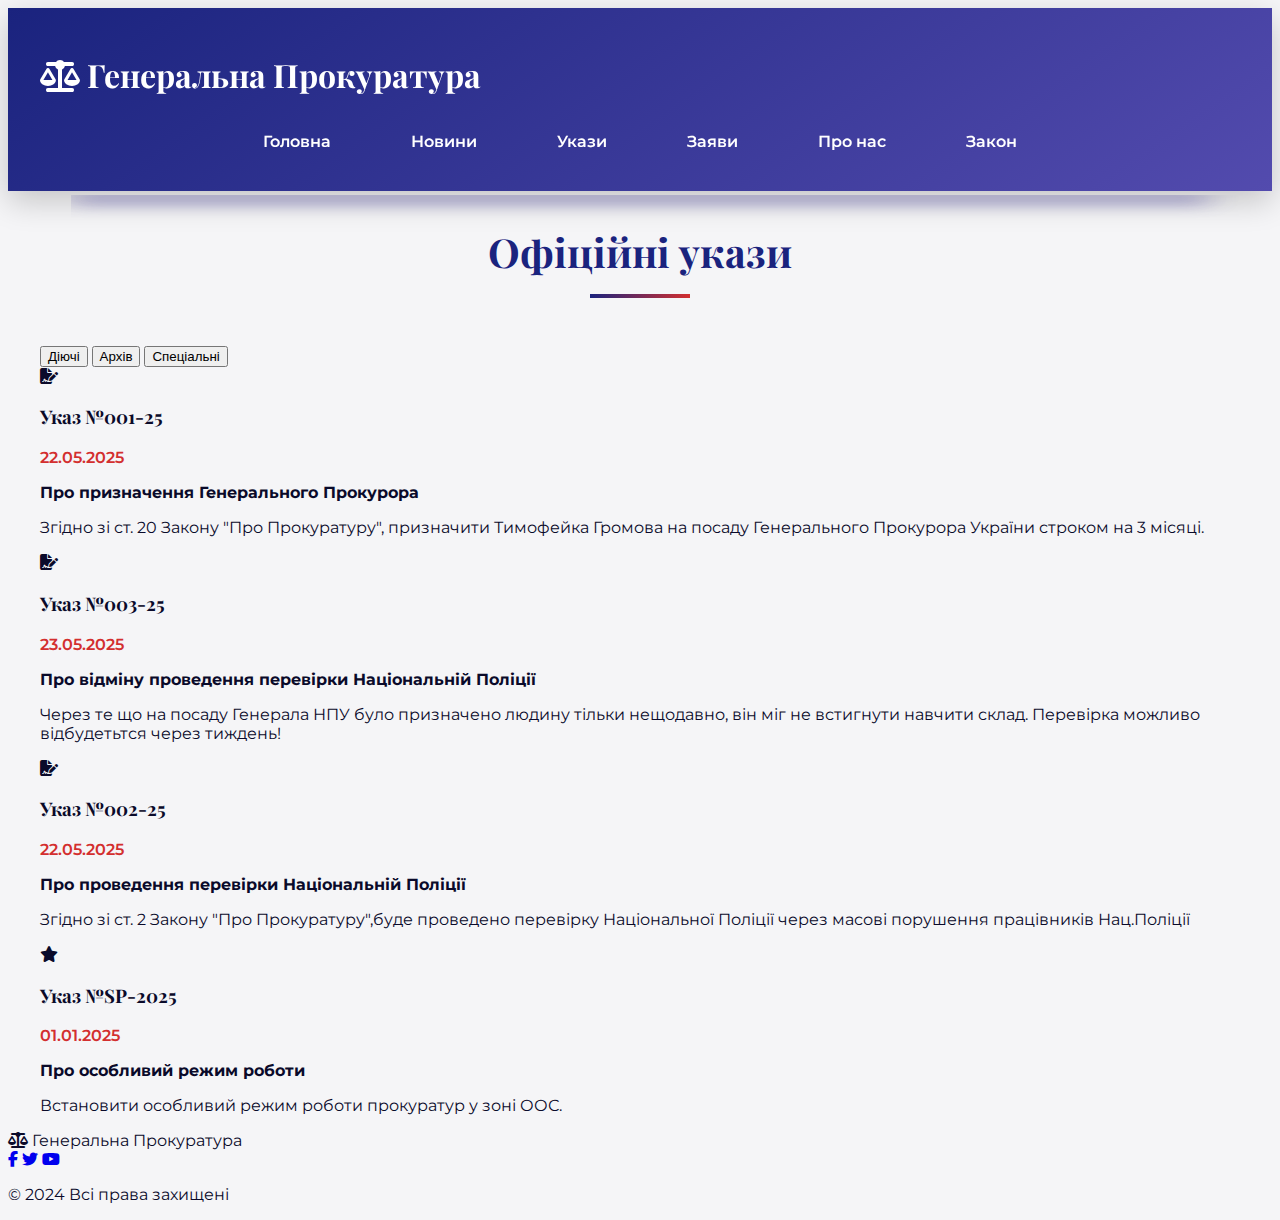
<file: decrees.html>
<!DOCTYPE html>
<html lang="uk">
<head>
  <meta charset="UTF-8">
  <meta name="viewport" content="width=device-width, initial-scale=1.0">
  <title>Укази | Генеральна Прокуратура</title>
  <link rel="stylesheet" href="css/style.css">
  <link rel="stylesheet" href="https://cdnjs.cloudflare.com/ajax/libs/font-awesome/6.4.0/css/all.min.css">
  <link href="https://fonts.googleapis.com/css2?family=Montserrat:wght@400;600;700&family=Playfair+Display:wght@700&display=swap" rel="stylesheet">
</head>
<body>
  <header>
    <div class="container">
      <h1><i class="fas fa-scale-balanced"></i> Генеральна Прокуратура</h1>
      <nav>
        <ul>
          <li><a href="index.html">Головна</a></li>
          <li><a href="news.html">Новини</a></li>
          <li><a href="decrees.html" class="active">Укази</a></li>
          <li><a href="statements.html">Заяви</a></li>
          <li><a href="about.html">Про нас</a></li>
          <li><a href="law.html">Закон</a></li>
        </ul>
      </nav>
    </div>
  </header>

  <main class="container">
    <section class="decrees-section">
      <h2 class="section-title">Офіційні укази</h2>
      
      <div class="decrees-tabs">
        <!-- Кнопки для перемикання вкладок -->
        <div class="tab-buttons">
          <button class="tab-btn active" data-tab="current">Діючі</button>
          <button class="tab-btn" data-tab="archive">Архів</button>
          <button class="tab-btn" data-tab="special">Спеціальні</button>
        </div>

        <!-- Вміст вкладок -->
        <div class="tab-content">
          <!-- Вкладка "Діючі" -->
          <div id="current" class="tab-pane active">
            <div class="decree-card">
              <div class="decree-header">
                <i class="fas fa-file-signature"></i>
                <h3>Указ №001-25</h3>
                <span class="decree-date">22.05.2025</span>
              </div>
              <div class="decree-body">
                <p><strong>Про призначення Генерального Прокурора</strong></p>
                <p>Згідно зі ст. 20 Закону "Про Прокуратуру", призначити Тимофейка Громова на посаду Генерального Прокурора України строком на 3 місяці.</p>
              </div>
            </div>
            <div id="current" class="tab-pane active">
            <div class="decree-card">
              <div class="decree-header">
                <i class="fas fa-file-signature"></i>
                <h3>Указ №003-25</h3>
                <span class="decree-date">23.05.2025</span>
              </div>
              <div class="decree-body">
                <p><strong>Про відміну проведення перевірки Національній Поліції</strong></p>
                <p> Через те що на посаду Генерала НПУ було призначено людину тільки нещодавно, він міг не встигнути навчити склад. Перевірка можливо відбудетьтся через тиждень! </p>
              </div>
            </div>

           
          <!-- Вкладка "Архів" -->
           </div>
<div id="current" class="tab-pane archive">
            <div class="decree-card">
              <div class="decree-header">
                <i class="fas fa-file-signature"></i>
                <h3>Указ №002-25</h3>
                <span class="decree-date">22.05.2025</span>
              </div>
              <div class="decree-body">
                <p><strong>Про проведення перевірки Національній Поліції</strong></p>
                <p>Згідно зі ст. 2 Закону "Про Прокуратуру",буде проведено перевірку Національної Поліції через масові порушення працівників Нац.Поліції </p>
              </div>
            </div>

          <!-- Вкладка "Спеціальні" -->
          <div id="special" class="tab-pane">
            <div class="decree-card">
              <div class="decree-header">
                <i class="fas fa-star"></i>
                <h3>Указ №SP-2025</h3>
                <span class="decree-date">01.01.2025</span>
              </div>
              <div class="decree-body">
                <p><strong>Про особливий режим роботи</strong></p>
                <p>Встановити особливий режим роботи прокуратур у зоні ООС.</p>
              </div>
            </div>
          </div>
        </div>
      </div>
    </section>
  </main>

  <footer>
    <div class="footer-content">
      <div class="footer-logo">
        <i class="fas fa-scale-balanced"></i>
        <span>Генеральна Прокуратура</span>
      </div>
      <div class="footer-links">
        <a href="#"><i class="fab fa-facebook-f"></i></a>
        <a href="#"><i class="fab fa-twitter"></i></a>
        <a href="#"><i class="fab fa-youtube"></i></a>
      </div>
    </div>
    <div class="footer-bottom">
      <p>© 2024 Всі права захищені</p>
    </div>
  </footer>

  <script>
    // Скрипт для перемикання вкладок
    document.querySelectorAll('.tab-btn').forEach(btn => {
      btn.addEventListener('click', () => {
        // Видаляємо активний клас у всіх кнопок і вкладок
        document.querySelectorAll('.tab-btn').forEach(b => b.classList.remove('active'));
        document.querySelectorAll('.tab-pane').forEach(p => p.classList.remove('active'));
        
        // Додаємо активний клас до обраної кнопки і вкладки
        btn.classList.add('active');
        const tabId = btn.getAttribute('data-tab');
        document.getElementById(tabId).classList.add('active');
      });
    });
  </script>
</body>
</html>
</file>
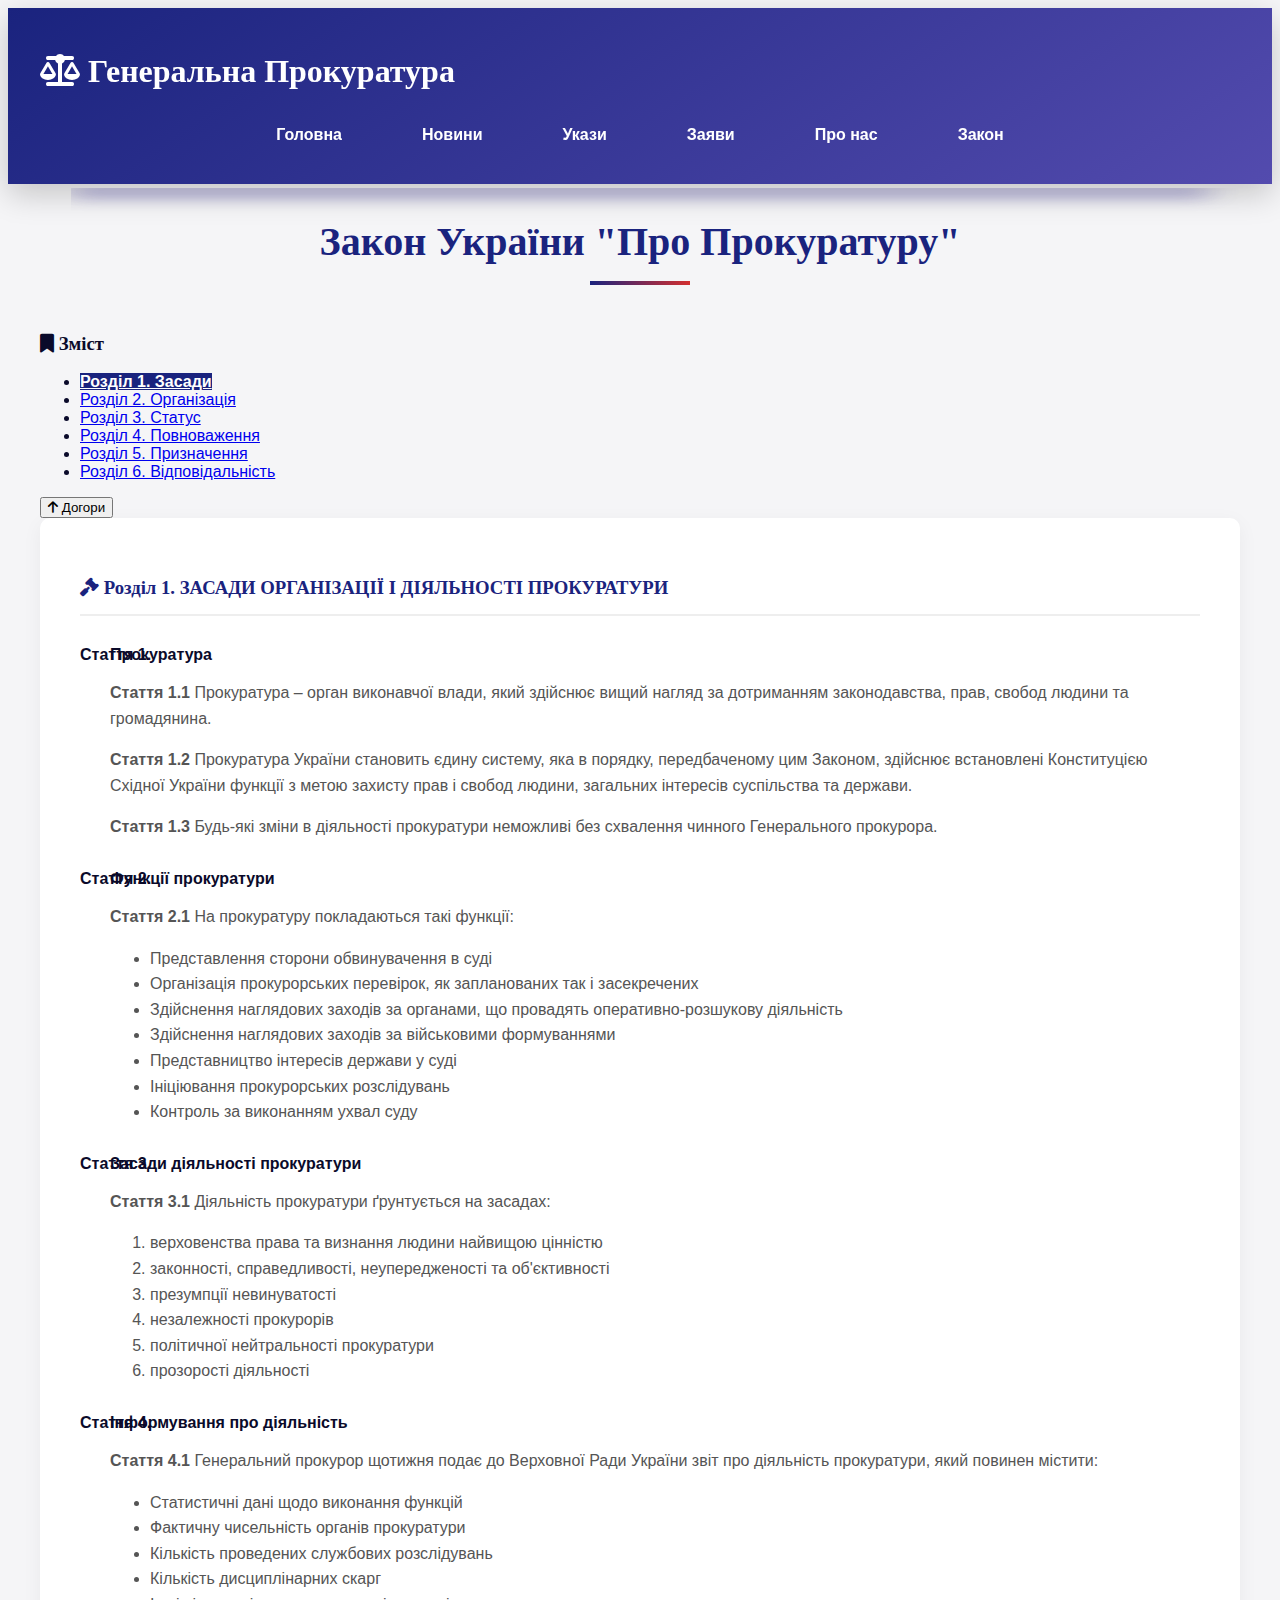
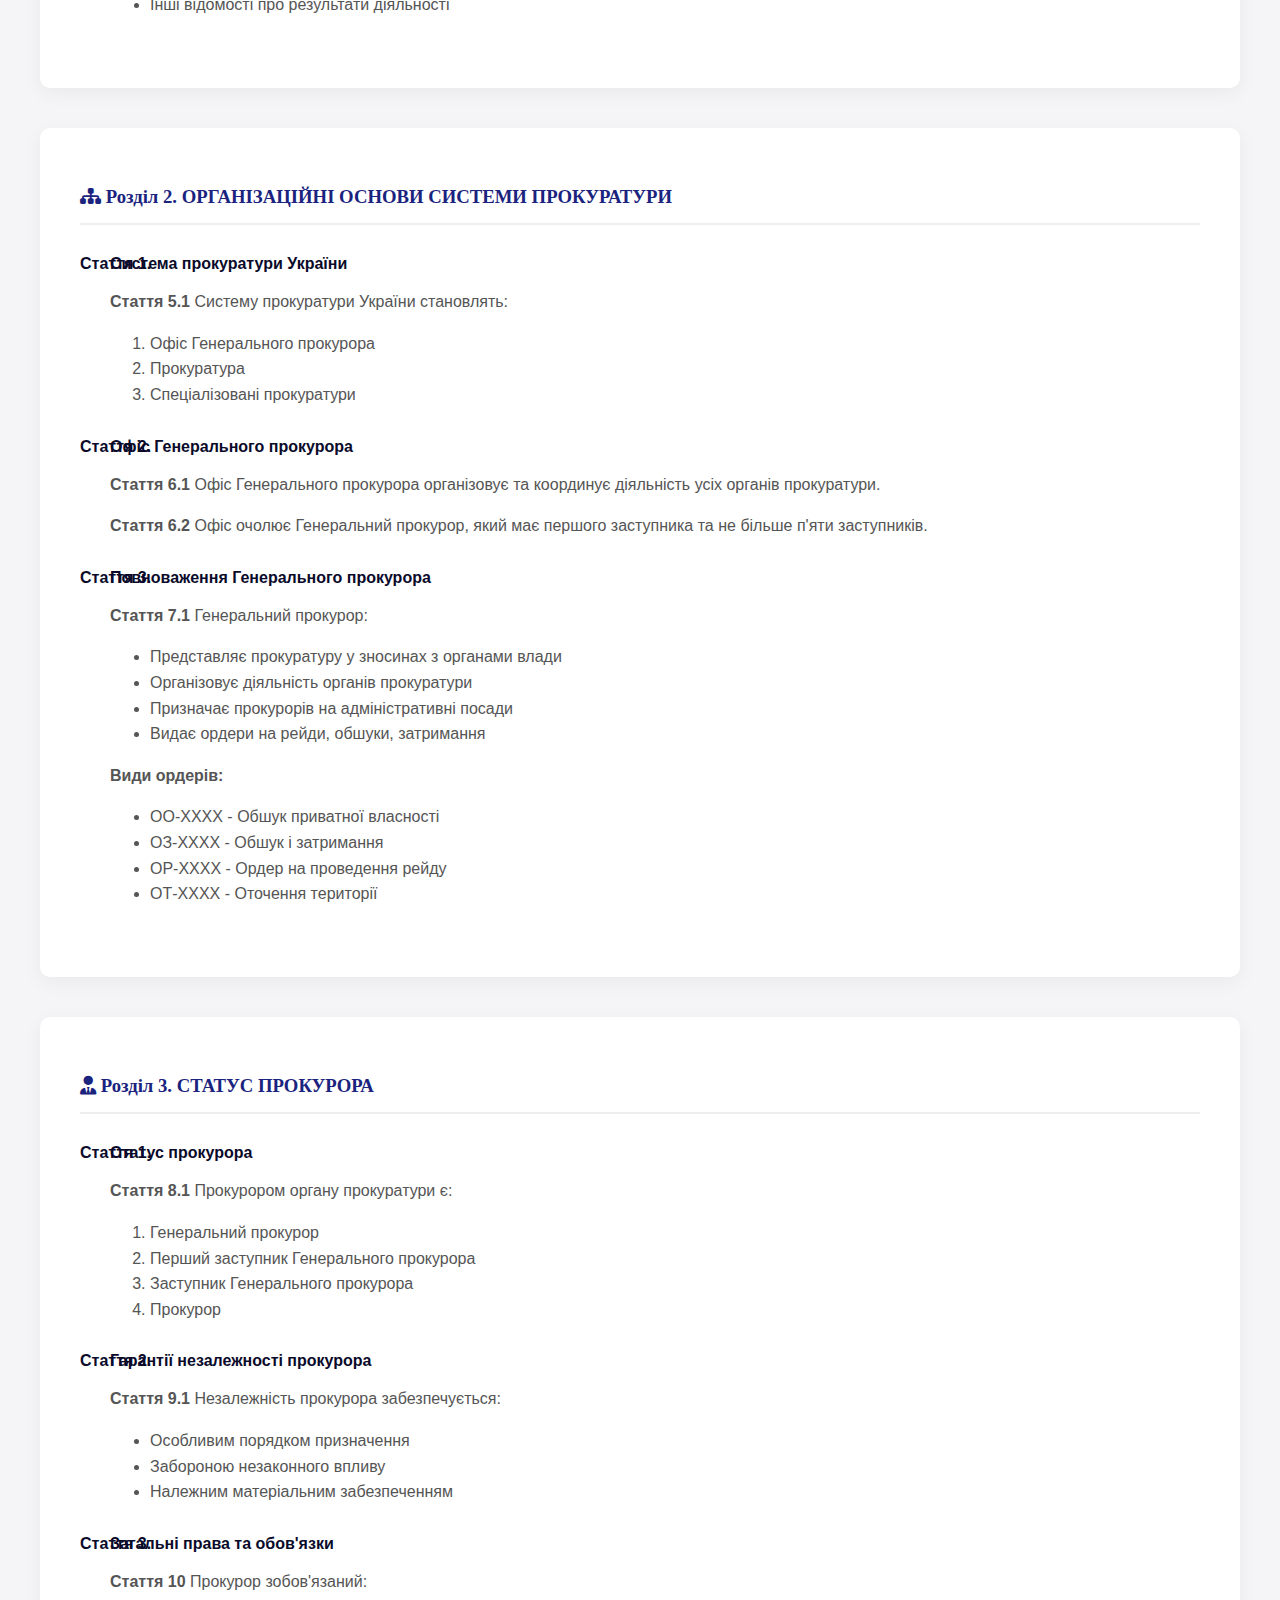
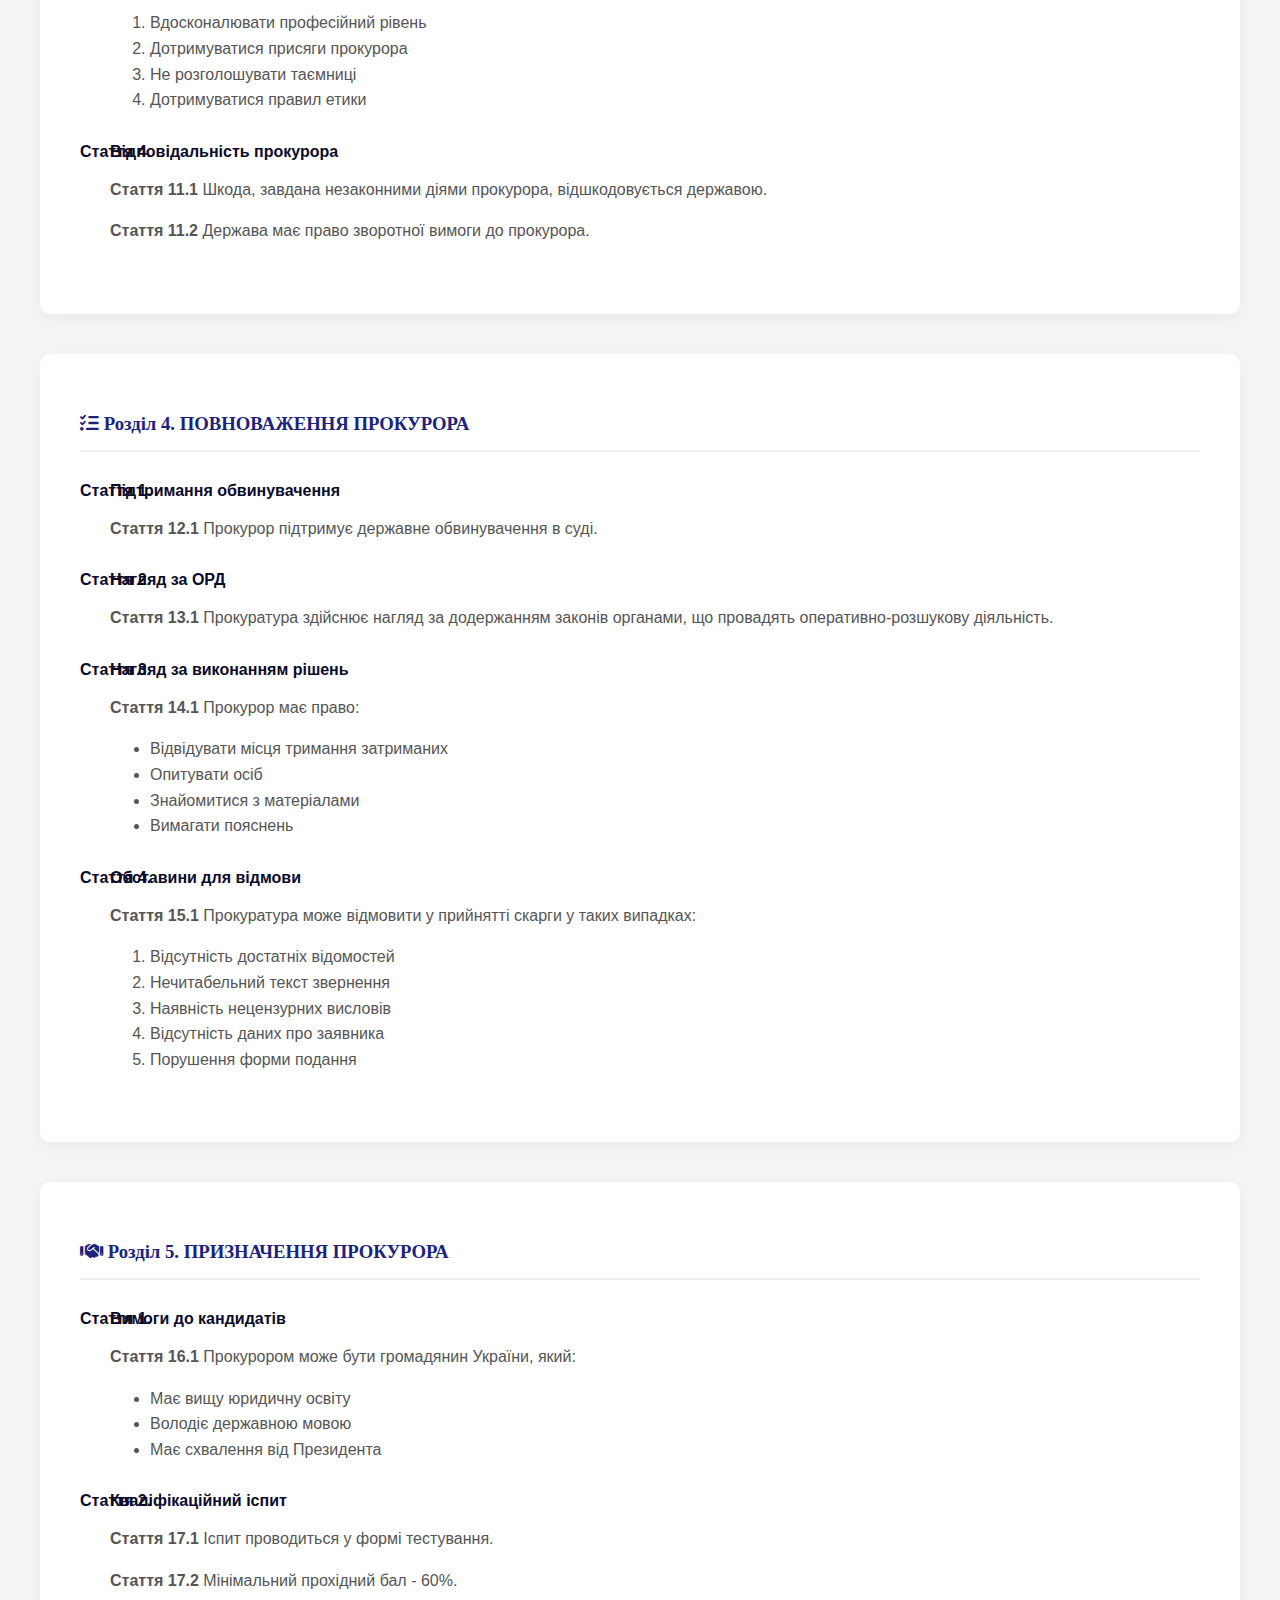
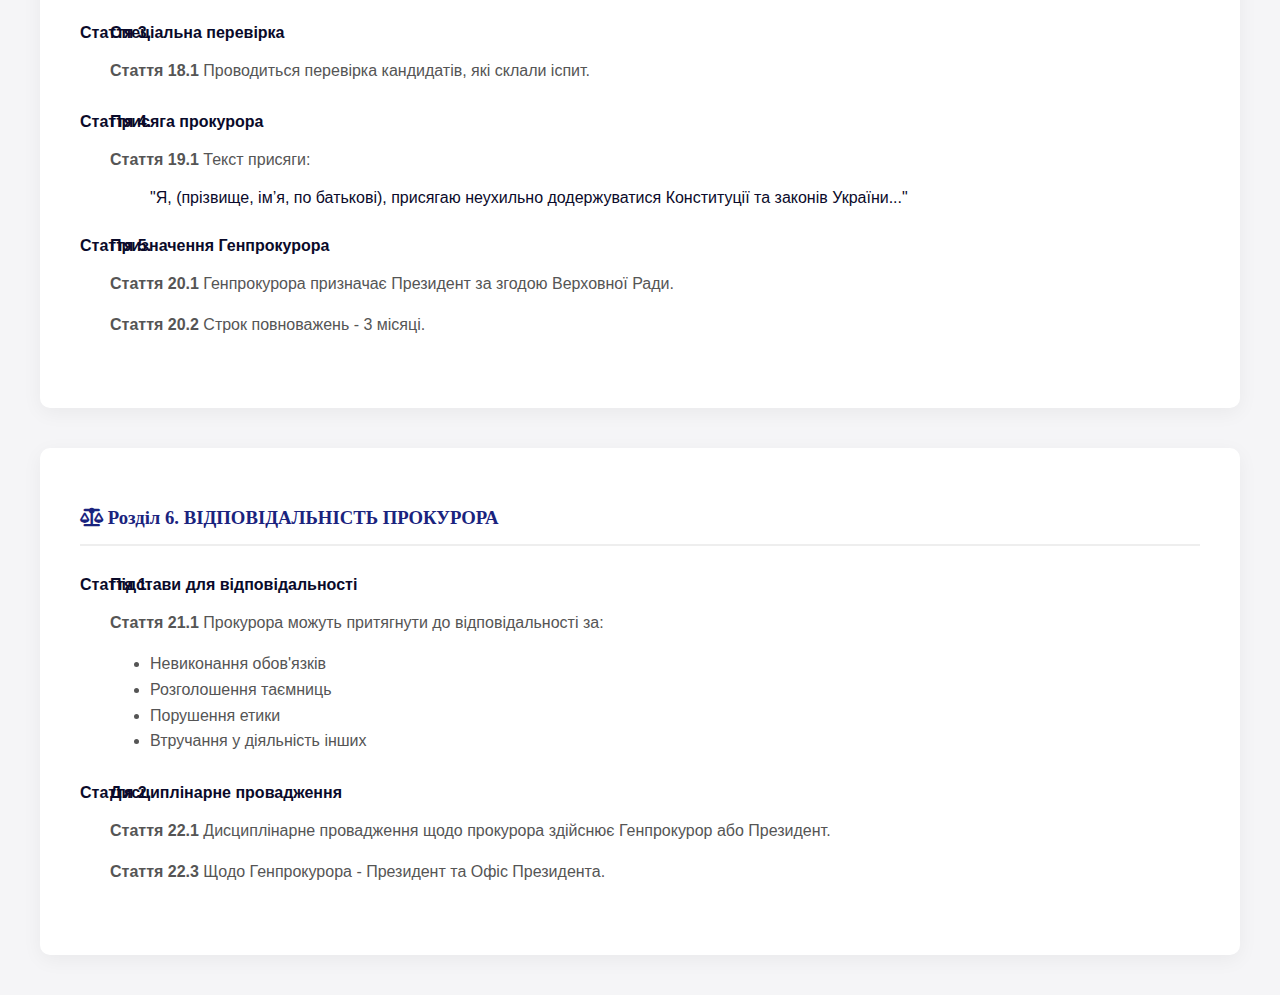
<file: law.html>
<!DOCTYPE html>
<html lang="uk">
<head>
  <meta charset="UTF-8">
  <meta name="viewport" content="width=device-width, initial-scale=1.0">
  <title>Закон про Прокуратуру | Генпрокуратура</title>
  <link rel="stylesheet" href="css/style.css">
  <link rel="stylesheet" href="https://cdnjs.cloudflare.com/ajax/libs/font-awesome/6.4.0/css/all.min.css">
  <style>
    /* Стилі для активної навігації */
    .nav-link.active {
      background: var(--primary);
      color: white;
      font-weight: 600;
    }
    
    /* Плавні переходи */
    html {
      scroll-behavior: smooth;
    }
    
    /* Нумерація статей */
    .article-item {
      counter-increment: article-counter;
      position: relative;
      padding-left: 30px;
    }
    
    .article-item h4::before {
      content: "Стаття " counter(article-counter) ".";
      position: absolute;
      left: 0;
      font-weight: bold;
    }
  </style>
</head>
<body>
  <header>
    <div class="container">
      <h1><i class="fas fa-scale-balanced"></i> Генеральна Прокуратура</h1>
      <nav>
        <ul>
          <li><a href="index.html">Головна</a></li>
          <li><a href="news.html">Новини</a></li>
          <li><a href="decrees.html">Укази</a></li>
          <li><a href="statements.html">Заяви</a></li>
          <li><a href="about.html">Про нас</a></li>
          <li><a href="law.html" class="active">Закон</a></li>
        </ul>
      </nav>
    </div>
  </header>

  <main class="container">
    <section class="law-section">
      <h2 class="section-title">Закон України "Про Прокуратуру"</h2>
      
      <div class="law-content-wrapper">
        <!-- Бічна панель -->
        <aside class="law-nav">
          <h3><i class="fas fa-bookmark"></i> Зміст</h3>
          <ul>
            <li><a href="#section1" class="nav-link active">Розділ 1. Засади</a></li>
            <li><a href="#section2" class="nav-link">Розділ 2. Організація</a></li>
            <li><a href="#section3" class="nav-link">Розділ 3. Статус</a></li>
            <li><a href="#section4" class="nav-link">Розділ 4. Повноваження</a></li>
            <li><a href="#section5" class="nav-link">Розділ 5. Призначення</a></li>
            <li><a href="#section6" class="nav-link">Розділ 6. Відповідальність</a></li>
          </ul>
          
          <!-- Кнопка "Догори" -->
          <button id="toTopBtn" class="to-top-btn">
            <i class="fas fa-arrow-up"></i> Догори
          </button>
        </aside>

        <!-- Основний контент -->
        <div class="law-articles">
          <!-- Розділ 1 -->
          <article id="section1" class="law-article">
            <h3><i class="fas fa-gavel"></i> Розділ 1. ЗАСАДИ ОРГАНІЗАЦІЇ І ДІЯЛЬНОСТІ ПРОКУРАТУРИ</h3>
            
            <div class="article-item">
              <h4> Прокуратура </h4>
              <p><strong>Стаття 1.1</strong> Прокуратура – орган виконавчої влади, який здійснює вищий нагляд за дотриманням законодавства, прав, свобод людини та громадянина.</p>
              <p><strong>Стаття 1.2</strong> Прокуратура України становить єдину систему, яка в порядку, передбаченому цим Законом, здійснює встановлені Конституцією Східної України функції з метою захисту прав і свобод людини, загальних інтересів суспільства та держави.</p>
              <p><strong>Стаття 1.3</strong> Будь-які зміни в діяльності прокуратури неможливі без схвалення чинного Генерального прокурора.</p>
            </div>


<div class="article-item">
              <h4>Функції прокуратури</h4>
              <p><strong>Стаття 2.1</strong> На прокуратуру покладаються такі функції:</p>
              <ul>
                <li>Представлення сторони обвинувачення в суді</li>
                <li>Організація прокурорських перевірок, як запланованих так і засекречених</li>
                <li>Здійснення наглядових заходів за органами, що провадять оперативно-розшукову діяльність</li>
                <li>Здійснення наглядових заходів за військовими формуваннями</li>
                <li>Представництво інтересів держави у суді</li>
                <li>Ініціювання прокурорських розслідувань</li>
                <li>Контроль за виконанням ухвал суду</li>
              </ul>
            </div>

            <div class="article-item">
              <h4>Засади діяльності прокуратури</h4>
              <p><strong>Стаття 3.1</strong> Діяльність прокуратури ґрунтується на засадах:</p>
              <ol>
                <li>верховенства права та визнання людини найвищою цінністю</li>
                <li>законності, справедливості, неупередженості та об'єктивності</li>
                <li>презумпції невинуватості</li>
                <li>незалежності прокурорів</li>
                <li>політичної нейтральності прокуратури</li>
                <li>прозорості діяльності</li>
              </ol>
            </div>

            <div class="article-item">
              <h4>Інформування про діяльність</h4>
              <p><strong>Стаття 4.1</strong> Генеральний прокурор щотижня подає до Верховної Ради України звіт про діяльність прокуратури, який повинен містити:</p>
              <ul>
                <li>Статистичні дані щодо виконання функцій</li>
                <li>Фактичну чисельність органів прокуратури</li>
                <li>Кількість проведених службових розслідувань</li>
                <li>Кількість дисциплінарних скарг</li>
                <li>Інші відомості про результати діяльності</li>
              </ul>
            </div>
          </article>

          <!-- Розділ 2 -->
          <article id="section2" class="law-article">
            <h3><i class="fas fa-sitemap"></i> Розділ 2. ОРГАНІЗАЦІЙНІ ОСНОВИ СИСТЕМИ ПРОКУРАТУРИ</h3>
            
            <div class="article-item">
              <h4>Система прокуратури України</h4>
              <p><strong>Стаття 5.1</strong> Систему прокуратури України становлять:</p>
              <ol>
                <li>Офіс Генерального прокурора</li>
                <li>Прокуратура</li>
                <li>Спеціалізовані прокуратури</li>
              </ol>
            </div>

            <div class="article-item">
              <h4>Офіс Генерального прокурора</h4>
              <p><strong>Стаття 6.1</strong> Офіс Генерального прокурора організовує та координує діяльність усіх органів прокуратури.</p>
              <p><strong>Стаття 6.2</strong> Офіс очолює Генеральний прокурор, який має першого заступника та не більше п'яти заступників.</p>
            </div>

            <div class="article-item">
              <h4>Повноваження Генерального прокурора</h4>
              <p><strong>Стаття 7.1</strong> Генеральний прокурор:</p>
              <ul>
                <li>Представляє прокуратуру у зносинах з органами влади</li>
                <li>Організовує діяльність органів прокуратури</li>
                <li>Призначає прокурорів на адміністративні посади</li>
                <li>Видає ордери на рейди, обшуки, затримання</li>
              </ul>
              <p><strong>Види ордерів:</strong></p>
              <ul>
                <li>ОО-XXXX - Обшук приватної власності</li>
                <li>ОЗ-XXXX - Обшук і затримання</li>
                <li>ОР-XXXX - Ордер на проведення рейду</li>
                <li>ОТ-XXXX - Оточення території</li>
              </ul>
            </div>
          </article>


<!-- Розділ 3 -->
          <article id="section3" class="law-article">
            <h3><i class="fas fa-user-tie"></i> Розділ 3. СТАТУС ПРОКУРОРА</h3>
            
            <div class="article-item">
              <h4>Статус прокурора</h4>
              <p><strong>Стаття 8.1</strong> Прокурором органу прокуратури є:</p>
              <ol>
                <li>Генеральний прокурор</li>
                <li>Перший заступник Генерального прокурора</li>
                <li>Заступник Генерального прокурора</li>
                <li>Прокурор</li>
              </ol>
            </div>

            <div class="article-item">
              <h4>Гарантії незалежності прокурора</h4>
              <p><strong>Стаття 9.1</strong> Незалежність прокурора забезпечується:</p>
              <ul>
                <li>Особливим порядком призначення</li>
                <li>Забороною незаконного впливу</li>
                <li>Належним матеріальним забезпеченням</li>
              </ul>
            </div>

            <div class="article-item">
              <h4>Загальні права та обов'язки</h4>
              <p><strong>Стаття 10</strong> Прокурор зобов'язаний:</p>
              <ol>
                <li>Вдосконалювати професійний рівень</li>
                <li>Дотримуватися присяги прокурора</li>
                <li>Не розголошувати таємниці</li>
                <li>Дотримуватися правил етики</li>
              </ol>
            </div>

            <div class="article-item">
              <h4>Відповідальність прокурора</h4>
              <p><strong>Стаття 11.1</strong> Шкода, завдана незаконними діями прокурора, відшкодовується державою.</p>
              <p><strong>Стаття 11.2</strong> Держава має право зворотної вимоги до прокурора.</p>
            </div>
          </article>

          <!-- Розділ 4 -->
          <article id="section4" class="law-article">
            <h3><i class="fas fa-tasks"></i> Розділ 4. ПОВНОВАЖЕННЯ ПРОКУРОРА</h3>
            
            <div class="article-item">
              <h4>Підтримання обвинувачення</h4>
              <p><strong>Стаття 12.1</strong> Прокурор підтримує державне обвинувачення в суді.</p>
            </div>

            <div class="article-item">
              <h4>Нагляд за ОРД</h4>
              <p><strong>Стаття 13.1</strong> Прокуратура здійснює нагляд за додержанням законів органами, що провадять оперативно-розшукову діяльність.</p>
            </div>

            <div class="article-item">
              <h4>Нагляд за виконанням рішень</h4>
              <p><strong>Стаття 14.1</strong> Прокурор має право:</p>
              <ul>
                <li>Відвідувати місця тримання затриманих</li>
                <li>Опитувати осіб</li>
                <li>Знайомитися з матеріалами</li>
                <li>Вимагати пояснень</li>
              </ul>
            </div>

            <div class="article-item">
              <h4>Обставини для відмови</h4>
              <p><strong>Стаття 15.1</strong> Прокуратура може відмовити у прийнятті скарги у таких випадках:</p>
              <ol>
                <li>Відсутність достатніх відомостей</li>
                <li>Нечитабельний текст звернення</li>
                <li>Наявність нецензурних висловів</li>
                <li>Відсутність даних про заявника</li>
                <li>Порушення форми подання</li>
              </ol>
            </div>
          </article>

          <!-- Розділ 5 -->
          <article id="section5" class="law-article">
            <h3><i class="fas fa-handshake"></i> Розділ 5. ПРИЗНАЧЕННЯ ПРОКУРОРА</h3>
            
            <div class="article-item">
              <h4>Вимоги до кандидатів</h4>
              <p><strong>Стаття 16.1</strong> Прокурором може бути громадянин України, який:</p>
              <ul>
                <li>Має вищу юридичну освіту</li>
                <li>Володіє державною мовою</li>
                <li>Має схвалення від Президента</li>
              </ul>
            </div>


<div class="article-item">
              <h4>Кваліфікаційний іспит</h4>
              <p><strong>Стаття 17.1</strong> Іспит проводиться у формі тестування.</p>
              <p><strong>Стаття 17.2</strong> Мінімальний прохідний бал - 60%.</p>
            </div>

            <div class="article-item">
              <h4>Спеціальна перевірка</h4>
              <p><strong>Стаття 18.1</strong> Проводиться перевірка кандидатів, які склали іспит.</p>
            </div>

            <div class="article-item">
              <h4>Присяга прокурора</h4>
              <p><strong>Стаття 19.1</strong> Текст присяги:</p>
              <blockquote>
                "Я, (прізвище, ім’я, по батькові), присягаю неухильно додержуватися Конституції та законів України..."
              </blockquote>
            </div>

            <div class="article-item">
              <h4>Призначення Генпрокурора</h4>
              <p><strong>Стаття 20.1</strong> Генпрокурора призначає Президент за згодою Верховної Ради.</p>
              <p><strong>Стаття 20.2</strong> Строк повноважень - 3 місяці.</p>
            </div>
          </article>

          <!-- Розділ 6 -->
          <article id="section6" class="law-article">
            <h3><i class="fas fa-balance-scale"></i> Розділ 6. ВІДПОВІДАЛЬНІСТЬ ПРОКУРОРА</h3>
            
            <div class="article-item">
              <h4>Підстави для відповідальності</h4>
              <p><strong>Стаття 21.1</strong> Прокурора можуть притягнути до відповідальності за:</p>
              <ul>
                <li>Невиконання обов'язків</li>
                <li>Розголошення таємниць</li>
                <li>Порушення етики</li>
                <li>Втручання у діяльність інших</li>
              </ul>
            </div>

            <div class="article-item">
              <h4>Дисциплінарне провадження</h4>
              <p><strong>Стаття 22.1</strong> Дисциплінарне провадження щодо прокурора здійснює Генпрокурор або Президент.</p>
              <p><strong>Стаття 22.3</strong> Щодо Генпрокурора - Президент та Офіс Президента.</p>
            </div>
          </article>
        </div>
      </div>
    </section>
  </main>

  <!-- Футер без змін -->

  <script>
    // Оновлення активної навігації при скролі
    const sections = document.querySelectorAll('.law-article');
    const navLinks = document.querySelectorAll('.nav-link');

    window.addEventListener('scroll', () => {
      let current = '';
      
      sections.forEach(section => {
        const sectionTop = section.offsetTop;
        const sectionHeight = section.clientHeight;
        
        if (pageYOffset >= (sectionTop - 150)) {
          current = section.getAttribute('id');
        }
      });

      navLinks.forEach(link => {
        link.classList.remove('active');
        if (link.getAttribute('href') === #${current}) {
          link.classList.add('active');
        }
      });
    });

    // Кнопка "Догори"
    const toTopBtn = document.getElementById('toTopBtn');
    toTopBtn.addEventListener('click', () => {
      window.scrollTo({
        top: 0,
        behavior: 'smooth'
      });
    });

    window.addEventListener('scroll', () => {
      if (window.pageYOffset > 300) {
        toTopBtn.style.opacity = '1';
        toTopBtn.style.visibility = 'visible';
      } else {
        toTopBtn.style.opacity = '0';
        toTopBtn.style.visibility = 'hidden';
      }
    });
  </script>
</body>
</html>
</file>
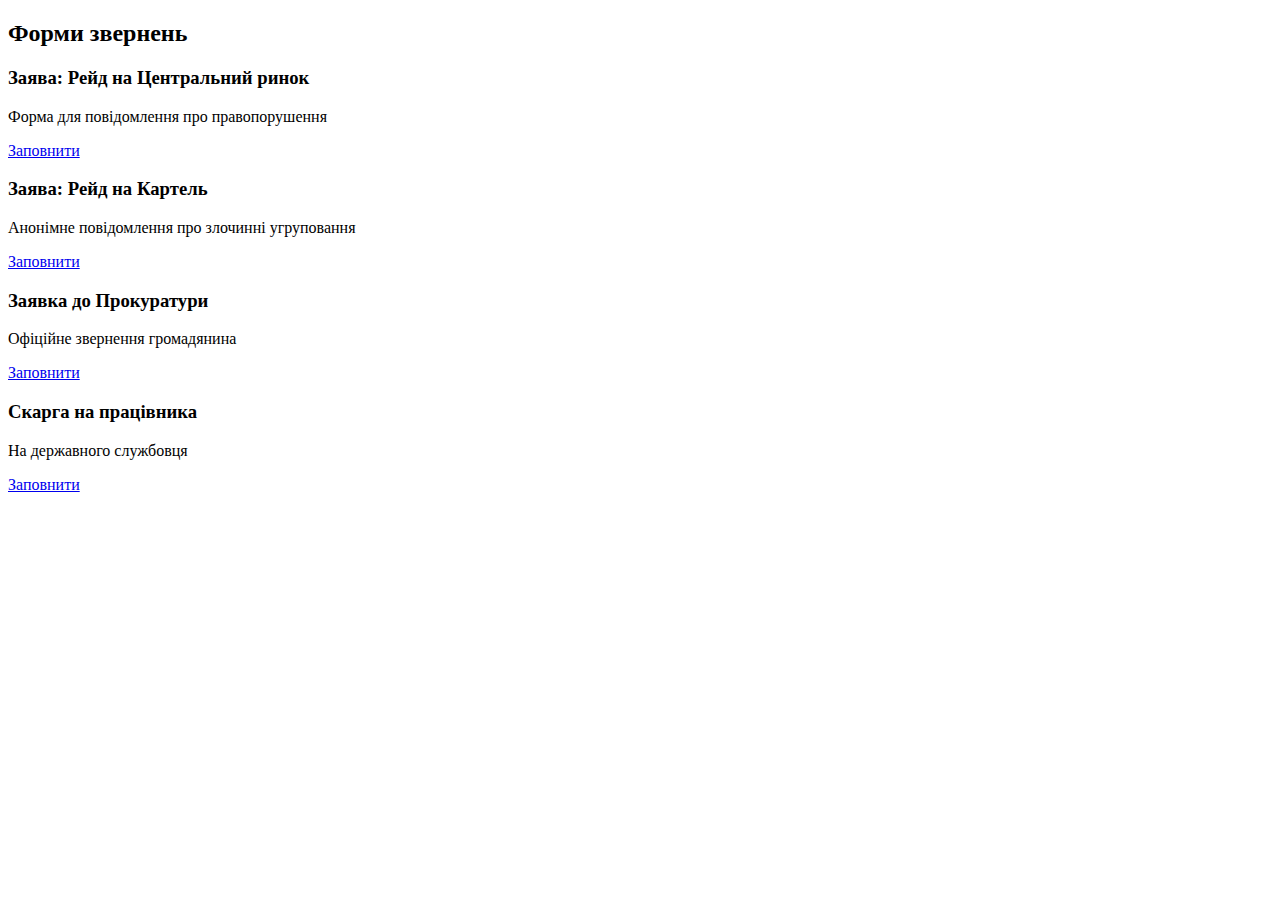
<file: statements.html>
<!DOCTYPE html>
<html lang="uk">
<head>
  <!-- Заголовок як на головній -->
</head>
<body>
  <header>
    <!-- Хедер як на головній -->
  </header>

  <main class="container">
    <section class="animated-section">
      <h2 class="section-title">Форми звернень</h2>
      
      <div class="features-grid">
        <!-- Заява 1 -->
        <div class="feature-card statement-card">
          <i class="fas fa-file-alt"></i>
          <h3>Заява: Рейд на Центральний ринок</h3>
          <p>Форма для повідомлення про правопорушення</p>
          <div class="wave-hover"></div>
          <a href="https://docs.google.com/forms/d/e/1FAIpQLSdibVAwJvpu1Qnlyz8pt8-bL2HBcemKLCL5YjnHErfCWHSWVg/viewform?usp=header" 
             class="cta-button" target="_blank">Заповнити <i class="fas fa-external-link-alt"></i></a>
        </div>

        <!-- Заява 2 -->
        <div class="feature-card statement-card">
          <i class="fas fa-gavel"></i>
          <h3>Заява: Рейд на Картель</h3>
          <p>Анонімне повідомлення про злочинні угруповання</p>
          <div class="wave-hover"></div>
          <a href="https://docs.google.com/forms/d/e/1FAIpQLSdibVAwJvpu1Qnlyz8pt8-bL2HBcemKLCL5YjnHErfCWHSWVg/viewform?usp=header"
             class="cta-button" target="_blank">Заповнити <i class="fas fa-external-link-alt"></i></a>
        </div>

        <!-- Заява 3 -->
        <div class="feature-card statement-card">
          <i class="fas fa-balance-scale"></i>
          <h3>Заявка до Прокуратури</h3>
          <p>Офіційне звернення громадянина</p>
          <div class="wave-hover"></div>
          <a href="https://docs.google.com/forms/d/e/1FAIpQLScyEFyzH92guBSSMf3SBFd9ywncg-w0NYayv0qvcWwd_Gn7Gw/viewform?usp=header"
             class="cta-button" target="_blank">Заповнити <i class="fas fa-external-link-alt"></i></a>
        </div>

        <!-- Заява 4 -->
        <div class="feature-card statement-card">
          <i class="fas fa-user-shield"></i>
          <h3>Скарга на працівника</h3>
          <p>На державного службовця</p>
          <div class="wave-hover"></div>
          <a href="https://docs.google.com/forms/d/e/1FAIpQLSfhwVRX--4rZtifZaqVwgpH75ZrwhcZPuUJekG-iPHpTf6VBQ/viewform?usp=header"
             class="cta-button" target="_blank">Заповнити <i class="fas fa-external-link-alt"></i></a>
        </div>
      </div>
    </section>
  </main>

  <footer>
    <!-- Футер як на головній -->
  </footer>
</body>
</html>
</file>
<file: css/style.css>
/* Глобальні змінні */
:root {
  --primary: #1a237e;
  --primary-light: #534bae;
  --secondary: #d32f2f;
  --accent: #ffab00;
  --dark: #0a0a2a;
  --light: #f5f5f7;
  --transition: all 0.4s cubic-bezier(0.175, 0.885, 0.32, 1.275);
}

/* Базові стилі */
@import url('https://fonts.googleapis.com/css2?family=Montserrat:wght@400;600;700&family=Playfair+Display:wght@700&display=swap');

body {
  font-family: 'Montserrat', sans-serif;
  background-color: var(--light);
  color: var(--dark);
  overflow-x: hidden;
}

/* Хедер з 3D-ефектом */
header {
  background: linear-gradient(145deg, var(--primary), var(--primary-light));
  color: white;
  padding: 1.5rem 0;
  box-shadow: 0 10px 30px rgba(0, 0, 0, 0.2);
  position: relative;
  z-index: 1000;
  transform-style: preserve-3d;
}

header::before {
  content: '';
  position: absolute;
  bottom: -15px;
  left: 5%;
  width: 90%;
  height: 15px;
  background: var(--primary-light);
  transform: rotateX(60deg);
  opacity: 0.7;
  filter: blur(15px);
}

h1, h2, h3 {
  font-family: 'Playfair Display', serif;
}

/* Навігація з хвилястим ефектом */
nav ul {
  display: flex;
  justify-content: center;
  gap: 2rem;
  padding: 0;
  list-style: none;
  margin: 1.5rem 0 0;
}

nav a {
  color: white;
  text-decoration: none;
  font-weight: 600;
  padding: 0.75rem 1.5rem;
  border-radius: 50px;
  position: relative;
  overflow: hidden;
  transition: var(--transition);
  display: inline-block;
}

nav a::before {
  content: '';
  position: absolute;
  top: 0;
  left: -100%;
  width: 100%;
  height: 100%;
  background: rgba(255, 255, 255, 0.1);
  transition: var(--transition);
  z-index: -1;
}

nav a:hover {
  transform: translateY(-3px);
  box-shadow: 0 5px 15px rgba(0, 0, 0, 0.3);
}

nav a:hover::before {
  left: 0;
}

/* Герой-секція з паралаксом */
.hero {
  height: 70vh;
  display: flex;
  flex-direction: column;
  justify-content: center;
  align-items: center;
  text-align: center;
  background: linear-gradient(rgba(0, 0, 0, 0.5), rgba(0, 0, 0, 0.5)), 
              url('https://images.unsplash.com/photo-1589829545856-d10d557cf95f?ixlib=rb-1.2.1&auto=format&fit=crop&w=1350&q=80');
  background-size: cover;
  background-attachment: fixed;
  color: white;
  padding: 0 2rem;
  position: relative;
  overflow: hidden;
}

.hero::after {
  content: '';
  position: absolute;
  bottom: -50px;
  left: 0;
  width: 100%;
  height: 100px;
  background: var(--light);
  transform: skewY(-3deg);
  z-index: 1;
}

.hero h2 {
  font-size: 3.5rem;
  margin-bottom: 1rem;
  text-shadow: 2px 2px 5px rgba(0, 0, 0, 0.5);
  animation: fadeInUp 1s ease-out;
}

.hero p {
  font-size: 1.2rem;
  max-width: 700px;
  margin-bottom: 2rem;
  animation: fadeInUp 1s ease-out 0.3s forwards;
  opacity: 0;
}

/* Анімовані кнопки */
.cta-button {
  background: var(--accent);
  color: var(--dark);
  padding: 1rem 2.5rem;
  border-radius: 50px;
  font-weight: 700;
  text-decoration: none;
  text-transform: uppercase;
  letter-spacing: 1px;
  box-shadow: 0 5px 15px rgba(255, 171, 0, 0.4);
  transition: var(--transition);
  position: relative;
  overflow: hidden;
  animation: fadeInUp 1s ease-out 0.6s forwards;
  opacity: 0;
}

.cta-button:hover {
  transform: translateY(-5px) scale(1.05);
  box-shadow: 0 10px 25px rgba(255, 171, 0, 0.6);
}

.cta-button::after {
  content: '';
  position: absolute;
  top: 0;
  left: -100%;
  width: 100%;
  height: 100%;
  background: linear-gradient(90deg, transparent, rgba(255, 255, 255, 0.4), transparent);
  transition: 0.5s;
}

.cta-button:hover::after {
  left: 100%;
}

/* Картки з 3D-ефектом */
.feature-card {
  background: white;
  border-radius: 15px;
  padding: 2.5rem;
  margin: 1.5rem;
  box-shadow: 0 15px 30px rgba(0, 0, 0, 0.1);
  transition: var(--transition);
  position: relative;
  overflow: hidden;
  z-index: 1;
}

.feature-card::before {
  content: '';
  position: absolute;
  top: 0;
  left: 0;
  width: 100%;
  height: 5px;
  background: linear-gradient(90deg, var(--primary), var(--secondary));
  transition: var(--transition);
}

.feature-card:hover {
  transform: translateY(-10px) perspective(1000px) rotateX(5deg);
  box-shadow: 0 25px 50px rgba(0, 0, 0, 0.15);
}

.feature-card:hover::before {
  height: 10px;
}

.feature-card i {
  font-size: 3rem;
  color: var(--primary);
  margin-bottom: 1.5rem;
  display: inline-block;
  transition: var(--transition);
}

.feature-card:hover i {
  transform: rotate(15deg) scale(1.2);
  color: var(--secondary);
}

/* Анімації */
@keyframes fadeInUp {
  from {
    opacity: 0;
    transform: translateY(30px);
  }
  to {
    opacity: 1;
    transform: translateY(0);
  }
}

@keyframes float {
  0%, 100% {
    transform: translateY(0);
  }
  50% {
    transform: translateY(-10px);
  }
}

/* Медіа-запити */
@media (max-width: 768px) {
  nav ul {
    flex-direction: column;
    gap: 1rem;
  }
  
  .hero h2 {
    font-size: 2.5rem;
  }
}

/* Додаткові стилі для підсторінок */
.container {
  max-width: 1200px;
  margin: 0 auto;
  padding: 0 20px;
}

.section-title {
  text-align: center;
  font-size: 2.5rem;
  margin-bottom: 3rem;
  color: var(--primary);
  position: relative;
}

.section-title::after {
  content: '';
  display: block;
  width: 100px;
  height: 4px;
  background: linear-gradient(90deg, var(--primary), var(--secondary));
  margin: 1rem auto 0;
}

/* Сітка для карток */
.features-grid {
  display: grid;
  grid-template-columns: repeat(auto-fit, minmax(300px, 1fr));
  gap: 2rem;
  margin: 3rem 0;
}

/* Стилі для форм */
.form-group {
  margin-bottom: 1.5rem;
}

input, textarea {
  width: 100%;
  padding: 1rem;
  border: 2px solid #ddd;
  border-radius: 8px;
  font-family: 'Montserrat', sans-serif;
  transition: var(--transition);
}

input:focus, textarea:focus {
  border-color: var(--primary);
  outline: none;
  box-shadow: 0 0 0 3px rgba(26, 35, 126, 0.2);
}
/* Стилі для указів */
.decree-card {
  position: relative;
}
.decree-date {
  color: var(--secondary);
  font-weight: 600;
}

/* Стилі для заяв */
.statement-card a {
  margin-top: 1rem;
}

/* Стилі для "Про нас" */
.about-card {
  padding: 2.5rem;
}
.leader-card {
  display: flex;
  align-items: center;
  gap: 1.5rem;
  margin: 2rem 0;
}
.leader-card img {
  width: 100px;
  border-radius: 8px;
  border: 3px solid var(--primary);
}

/* Стилі для закону */
.law-article {
  background: white;
  border-radius: 15px;
  padding: 2rem;
  box-shadow: 0 10px 30px rgba(0,0,0,0.1);
}
.law-chapter {
  margin-bottom: 2rem;
}
.law-article-item {
  margin: 1.5rem 0;
  padding-left: 1rem;
  border-left: 3px solid var(--primary);
}
.law-navigation {
  display: flex;
  justify-content: space-between;
  margin-top: 3rem;
}
/* Стилі для сторінки заяв */
.statements-grid {
  display: grid;
  grid-template-columns: repeat(auto-fill, minmax(300px, 1fr));
  gap: 30px;
  margin-top: 40px;
}

.statement-card {
  background: white;
  border-radius: 15px;
  padding: 30px;
  box-shadow: 0 10px 30px rgba(0,0,0,0.1);
  transition: all 0.3s ease;
  position: relative;
  overflow: hidden;
}

.statement-card:hover {
  transform: translateY(-10px);
  box-shadow: 0 15px 40px rgba(0,0,0,0.15);
}

.statement-icon {
  font-size: 2.5rem;
  color: var(--primary);
  margin-bottom: 20px;
}

.statement-card h3 {
  color: var(--dark);
  margin-bottom: 15px;
}

.statement-card p {
  color: #666;
  margin-bottom: 25px;
}

.statement-footer {
  margin-top: 20px;
}

/* Стилі для сторінки "Про нас" */
.about-header {
  text-align: center;
  margin-bottom: 50px;
}

.about-image img {
  width: 100%;
  max-height: 400px;
  object-fit: cover;
  border-radius: 10px;
  margin-top: 30px;
  box-shadow: 0 10px 30px rgba(0,0,0,0.1);
}

.about-mission {
  background: white;
  padding: 30px;
  border-radius: 10px;
  margin-bottom: 40px;
  box-shadow: 0 5px 20px rgba(0,0,0,0.05);
}

.leader-card {
  display: flex;
  background: white;
  border-radius: 10px;
  overflow: hidden;
  box-shadow: 0 5px 20px rgba(0,0,0,0.05);
  margin-top: 30px;
}

.leader-photo img {
  width: 200px;
  height: 100%;
  object-fit: cover;
}

.leader-info {
  padding: 30px;
  flex: 1;
}

.leader-info h4 {
  font-size: 1.5rem;
  margin-bottom: 10px;
}

.position {
  color: var(--primary);
  font-weight: 600;
  margin-bottom: 5px;
}

.appointment {
  color: #666;
  margin-bottom: 20px;
}

.stats-grid {
  display: grid;
  grid-template-columns: repeat(auto-fit, minmax(200px, 1fr));
  gap: 20px;
  margin-top: 30px;
}

.stat-item {
  text-align: center;
  background: white;
  padding: 30px 20px;
  border-radius: 10px;
  box-shadow: 0 5px 20px rgba(0,0,0,0.05);
}

.stat-item i {
  font-size: 2.5rem;
  color: var(--primary);
  margin-bottom: 15px;
}

.stat-item span {
  display: block;
  font-size: 2rem;
  font-weight: 700;
  color: var(--dark);
  margin-bottom: 5px;
}

/* Стилі для сторінки закону */
.law-content {
  display: flex;
  gap: 40px;
  margin-top: 40px;
}

.law-toc {
  flex: 0 0 300px;
  background: white;
  padding: 30px;
  border-radius: 10px;
  box-shadow: 0 5px 20px rgba(0,0,0,0.05);
  align-self: flex-start;
  position: sticky;
  top: 20px;
}

.law-toc h3 {
  margin-bottom: 20px;
  color: var(--primary);
}

.law-toc ul {
  list-style: none;
  padding: 0;
}

.law-toc li {
  margin-bottom: 15px;
}

.law-toc a {
  color: var(--dark);
  text-decoration: none;
  transition: all 0.3s ease;
}

.law-toc a:hover {
  color: var(--primary);
  padding-left: 5px;
}

.law-articles {
  flex: 1;
}

.law-article {
  background: white;
  padding: 40px;
  border-radius: 10px;
  margin-bottom: 40px;
  box-shadow: 0 5px 20px rgba(0,0,0,0.05);
}

.law-article h3 {
  color: var(--primary);
  margin-bottom: 30px;
  padding-bottom: 15px;
  border-bottom: 2px solid #eee;
}

.article-item {
  margin-bottom: 30px;
}

.article-item h4 {
  color: var(--dark);
  margin-bottom: 15px;
}

.article-item p, .article-item li {
  line-height: 1.6;
  color: #555;
}

.law-download {
  text-align: center;
  margin-top: 50px;
}
</file>
